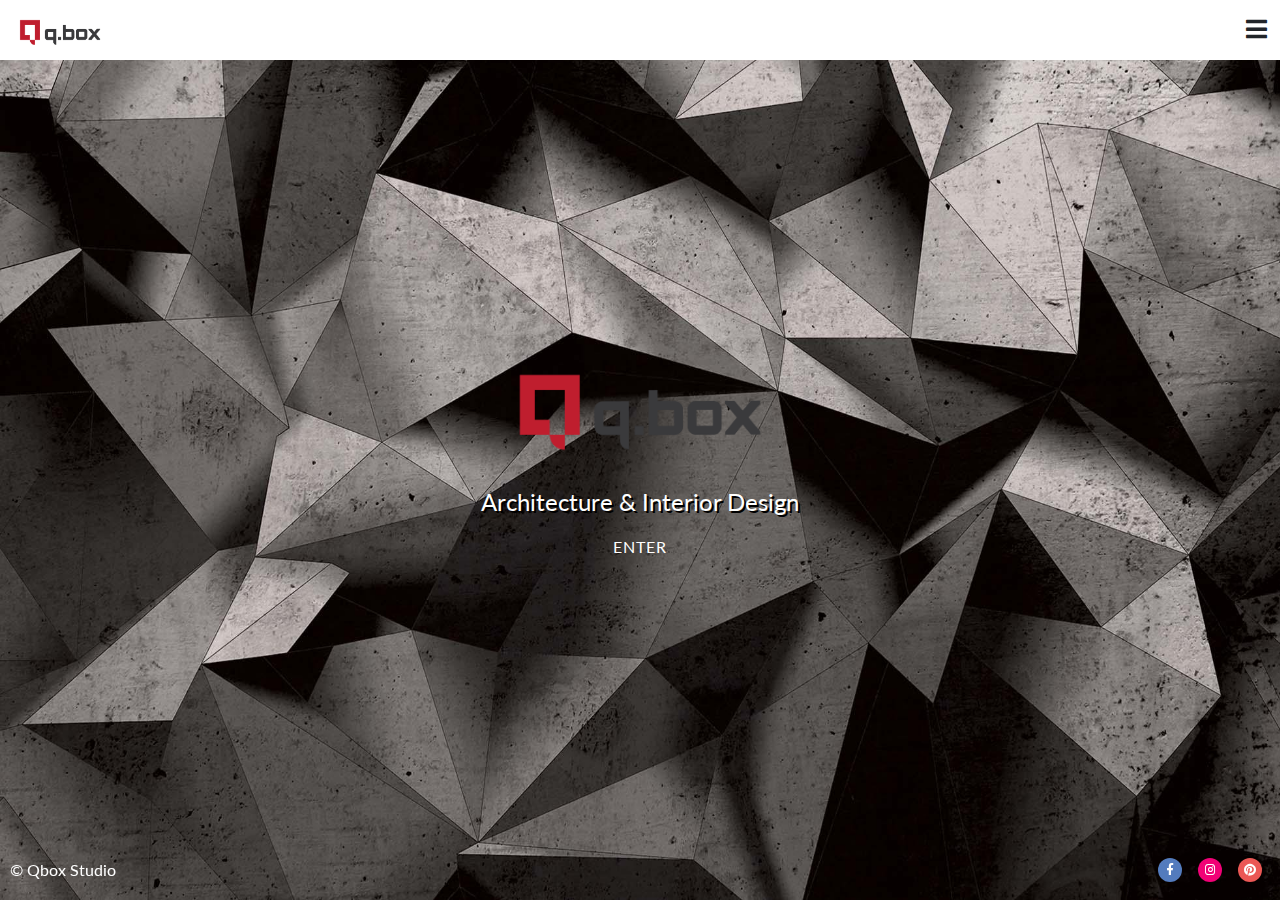
<file: index.html>
<!DOCTYPE html>
<html class="no-js" lang="en">
  <head>
    <meta charset="utf-8" />
    <title>Gallery</title>
    <meta
      name="viewport"
      content="width=device-width, initial-scale=1, maximum-scale=1.0"
    />
    <link
      href="https://fonts.googleapis.com/css?family=Lato:300,400,700"
      rel="stylesheet"
    />
    <link rel="stylesheet" href="./styles/bootstrap.min.css" />
    <!-- Scrollbar Custom CSS -->
    <link rel="stylesheet" href="./styles/jquery.mCustomScrollbar.min.css" />

    <link rel="stylesheet" href="./styles/reset.css" />
    <link rel="stylesheet" href="./styles/fontawesome.css" />
    <link rel="stylesheet" href="./styles/home.css" />
  </head>

  <body>
    <header class="header">
      <div class="header__left">
        <a href="/" class="logo">
          <img src="./images/logo.png" />
        </a>
      </div>
      <button type="button" id="sidebarCollapse" class="btn btn-default">
        <i class="fa fa-bars"></i>
      </button>
    </header>

    <!-- Sidebar -->
    <nav id="sidebar">
      <ul class="list-unstyled components">
        <li>
          <a href="#">Home</a>
        </li>
        <li class="active">
          <a href="#project" data-toggle="collapse" aria-expanded="false"
            >Project <i class="fas fa-angle-down"></i
          ></a>
          <ul class="collapse list-unstyled" id="project">
            <li>
              <a href="#">House</a>
            </li>
            <li>
              <a href="#">Cafe</a>
            </li>
          </ul>
        </li>
        <li>
          <a href="#pageSubmenu" data-toggle="collapse" aria-expanded="false"
            >Construction <i class="fas fa-angle-down"></i
          ></a>
          <ul class="collapse list-unstyled" id="pageSubmenu">
            <li>
              <a href="#">House</a>
            </li>
            <li>
              <a href="#">Cafe</a>
            </li>
          </ul>
        </li>
        <li>
          <a href="#">News</a>
        </li>
        <li>
          <a href="#">About</a>
        </li>
        <li>
          <a href="#">Contact</a>
        </li>
      </ul>
    </nav>

    <!-- Content -->
    <div class="wrapper">
      <div class="logo fadeInLeft animated">
        <img src="./images/logo.png" />
      </div>
      <p class="text-width-large fadeInRight animated">
        Architecture & Interior Design
      </p>
      <a class="button fadeInUp animated" href="product.html">enter</a>
    </div>

    <!-- Footer -->
    <div class="footer">
      <div class="footer__copyright">
        <span>© Qbox Studio </span>
      </div>
      <div class="social">
        <ul class="social__list">
          <li class="social__item social__item--fb">
            <a href="" class="social__link"
              ><i class="fab fa-facebook-f"></i
            ></a>
          </li>
          <li class="social__item social__item--in">
            <a href="" class="social__link"><i class="fab fa-instagram"></i></a>
          </li>
          <li class="social__item social__item--pi">
            <a href="" class="social__link"><i class="fab fa-pinterest"></i></a>
          </li>
        </ul>
      </div>
    </div>

    <script src="./js/jquery.min.js"></script>
    <script src="./js/bootstrap.min.js"></script>
    <!-- jQuery Custom Scroller CDN -->
    <script src="./js/jquery.mCustomScrollbar.concat.min.js"></script>

    <script src="./js/main.js"></script>
  </body>
</html>
</file>
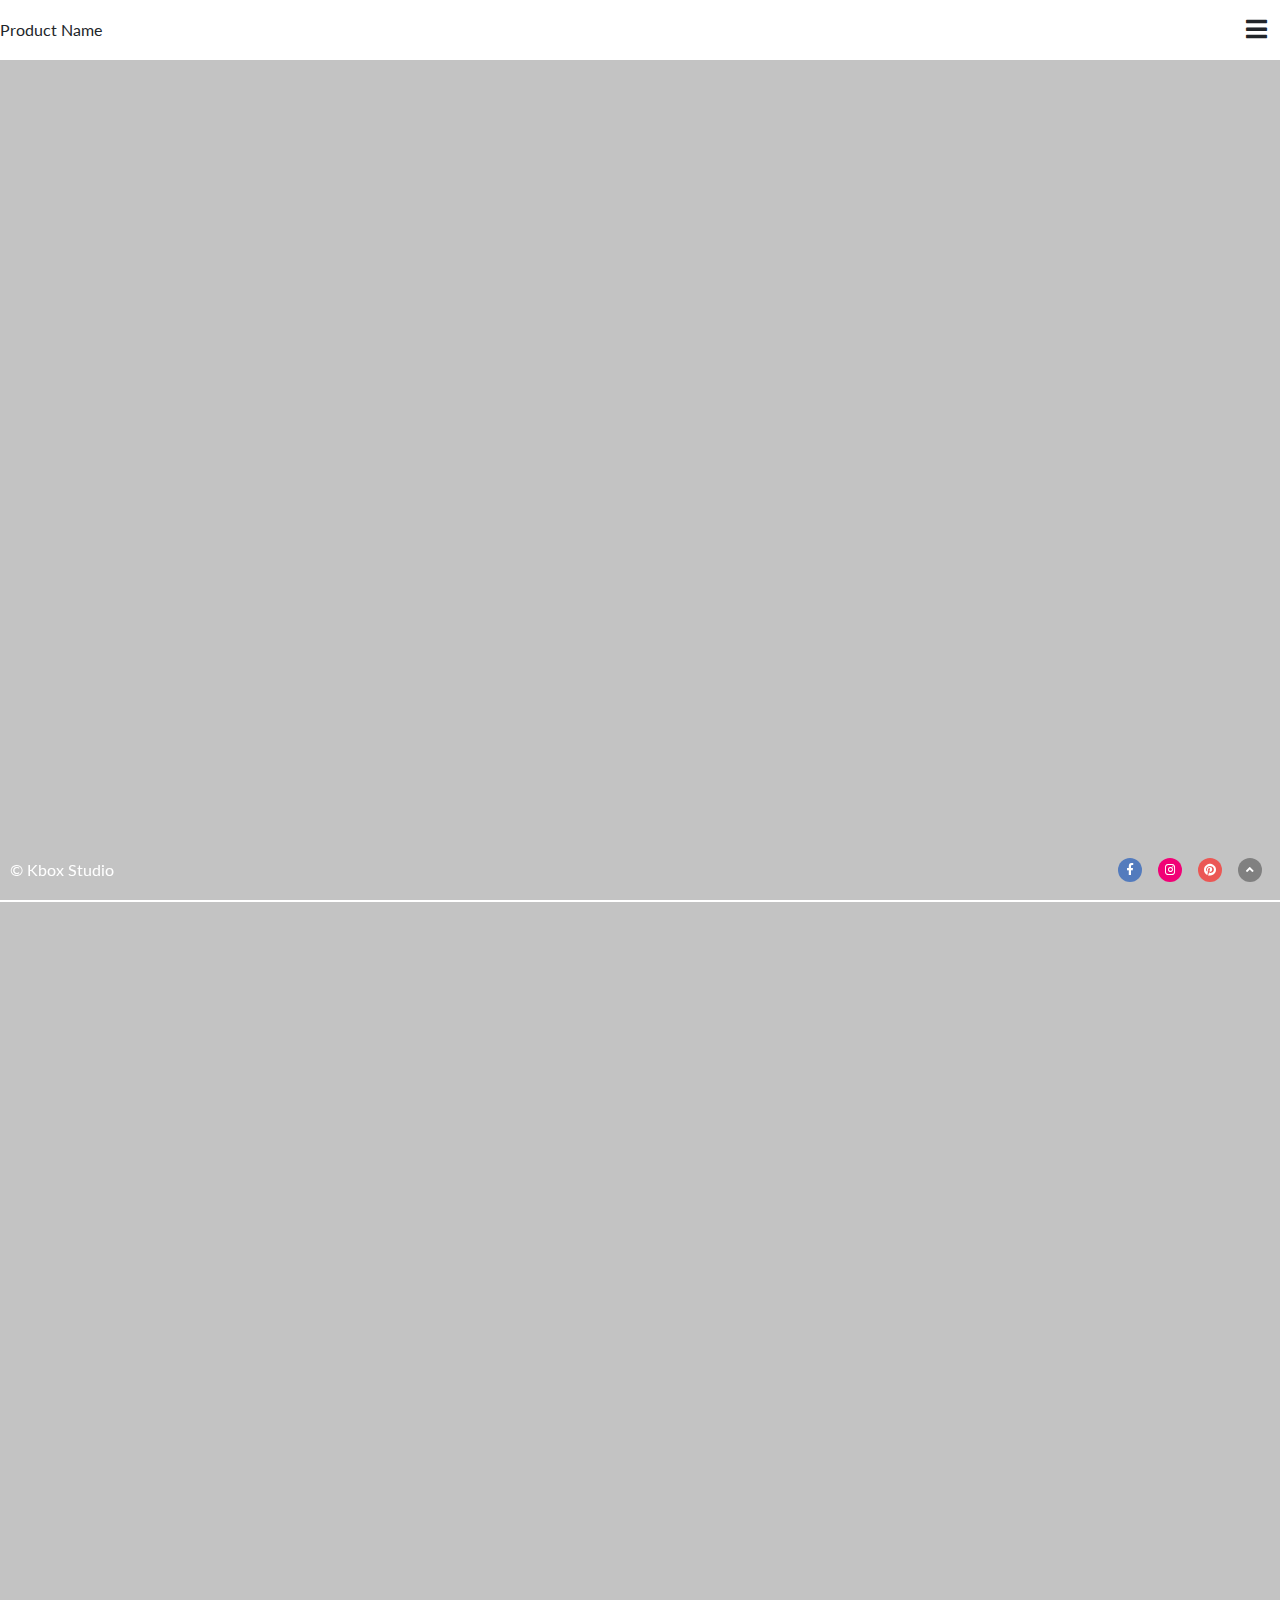
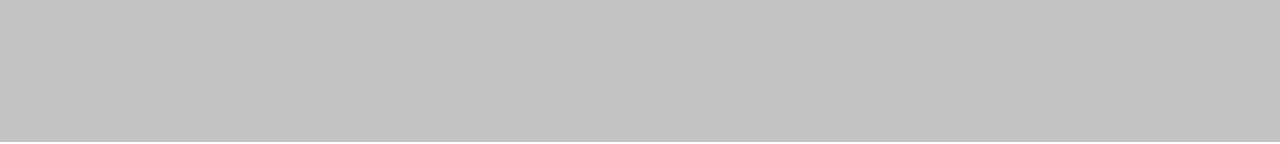
<file: detail.html>
<!DOCTYPE html>
<html class="no-js" lang="en">

<head>
    <meta charset="utf-8" />
    <title>Gallery</title>
    <meta name="viewport" content="width=device-width, initial-scale=1, maximum-scale=1.0" />
    <link href="https://fonts.googleapis.com/css?family=Lato:300,400,700" rel="stylesheet" />
    <link rel="stylesheet" href="./styles/bootstrap.min.css">
    <!-- Scrollbar Custom CSS -->
    <link rel="stylesheet" href="./styles/jquery.mCustomScrollbar.min.css">

    <link rel="stylesheet" href="./styles/reset.css" />
    <link rel="stylesheet" href="./styles/fontawesome.css" />
    <link rel="stylesheet" href="./styles/detail_style.css" />
</head>

<body>
    <header class="header">
        <h2>Product Name</h2>
        <button type="button" id="sidebarCollapse" class="btn btn-default">
            <i class="fa fa-bars"></i>
        </button>
    </header>

    <!-- Sidebar -->
    <nav id="sidebar">
        <ul class="list-unstyled components">
            <li>
                <a href="#">Home</a>
            </li>
            <li class="active">
                <a href="#project" data-toggle="collapse" aria-expanded="false">Project <i
                        class="fas fa-angle-down"></i></a>
                <ul class="collapse list-unstyled" id="project">
                    <li>
                        <a href="#">House</a>
                    </li>
                    <li>
                        <a href="#">Cafe</a>
                    </li>
                </ul>
            </li>
            <li>
                <a href="#pageSubmenu" data-toggle="collapse" aria-expanded="false">Construction <i
                        class="fas fa-angle-down"></i></a>
                <ul class="collapse list-unstyled" id="pageSubmenu">
                    <li>
                        <a href="#">House</a>
                    </li>
                    <li>
                        <a href="#">Cafe</a>
                    </li>
                </ul>
            </li>
            <li>
                <a href="#">News</a>
            </li>
            <li>
                <a href="#">About</a>
            </li>
            <li>
                <a href="#">Contact</a>
            </li>
        </ul>
    </nav>

    <!-- Content -->
    <div class="gallery" id="gallery">
        <div class="gallery__item">
            <img class="item lazy" data-original="http://www.kconcept.vn/images/folio/152347394531792.jpg" alt="image">
        </div>
        <div class="gallery__item">
            <img class="item lazy" data-original="http://www.kconcept.vn/images/folio/152331106670309.jpg" alt="image">
        </div>
    </div>

    <!-- Footer -->
    <div class="footer">
        <div class="footer__copyright">
            <span>© Kbox Studio </span>
        </div>
        <div class="social">
            <ul class="social__list">
                <li class="social__item social__item--fb"><a href="" class="social__link"><i
                            class="fab fa-facebook-f"></i></a></li>
                <li class="social__item social__item--in"><a href="" class="social__link"><i
                            class="fab fa-instagram"></i></a></li>
                <li class="social__item social__item--pi"><a href="" class="social__link"><i
                            class="fab fa-pinterest"></i></a></li>
                <li class="social__item social__item--up"><a href="#" class="social__link" id="scrollToTop"><i
                            class="fa fa-angle-up"></i></a></li>
            </ul>
        </div>
    </div>

    <script src="./js/jquery.min.js"></script>
    <script src="./js/bootstrap.min.js"></script>
    <!-- jQuery Custom Scroller CDN -->
    <script src="./js/jquery.mCustomScrollbar.concat.min.js"></script>
    <script src="./js/jquery.lazyload.min.js"></script>

    <script src="./js/main.js"></script>

    <script>
        $("img.lazy").lazyload({
            effect: 'fadeIn',
            effectspeed: 1000,
            threshold: 200
        });
    </script>
</body>

</html>
</file>
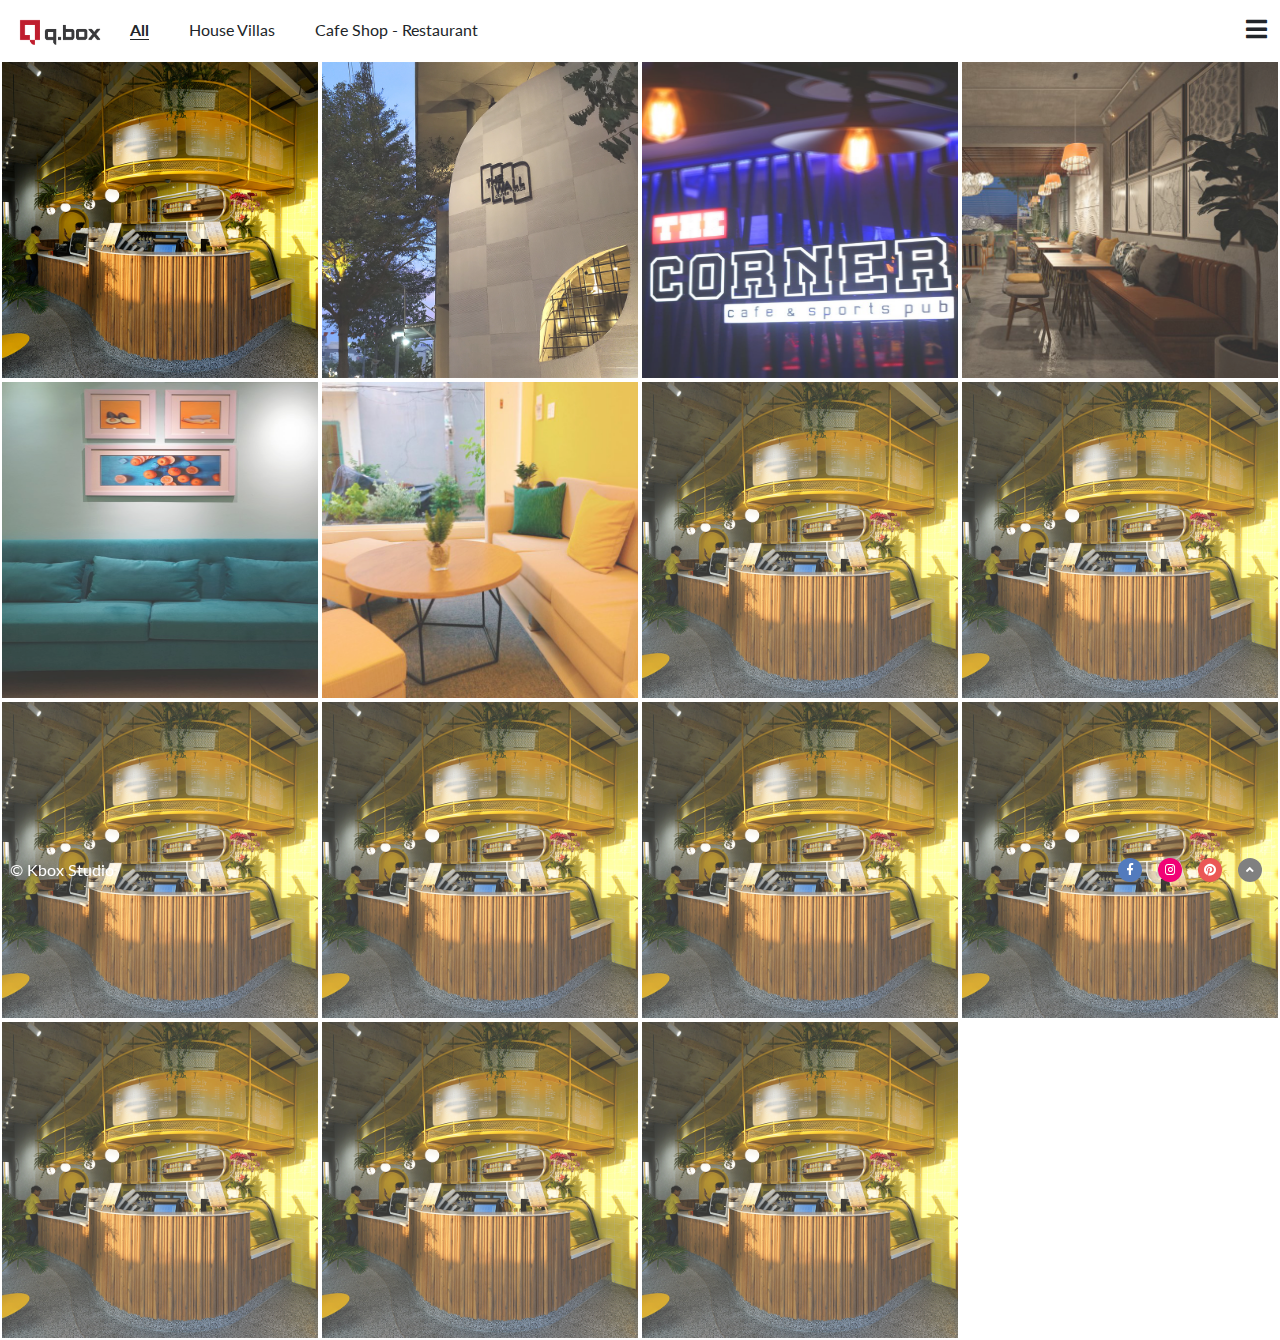
<file: product.html>
<!DOCTYPE html>
<html class="no-js" lang="en">
  <head>
    <meta charset="utf-8" />
    <title>Gallery</title>
    <meta
      name="viewport"
      content="width=device-width, initial-scale=1, maximum-scale=1.0"
    />
    <link
      href="https://fonts.googleapis.com/css?family=Lato:300,400,700"
      rel="stylesheet"
    />
    <link rel="stylesheet" href="./styles/bootstrap.min.css" />
    <!-- Scrollbar Custom CSS -->
    <link rel="stylesheet" href="./styles/jquery.mCustomScrollbar.min.css" />

    <link rel="stylesheet" href="./styles/reset.css" />
    <link rel="stylesheet" href="./styles/fontawesome.css" />
    <link rel="stylesheet" href="./styles/style.css" />
  </head>

  <body>
    <header class="header">
      <div class="header__left">
        <a href="/" class="logo">
          <img src="./images/logo.png" />
        </a>
        <nav class="header__menu">
          <ul class="header__menu-list">
            <li class="header__menu-item"><a href="" class="active">All</a></li>
            <li class="header__menu-item"><a href="">House Villas </a></li>
            <li class="header__menu-item">
              <a href="">Cafe Shop - Restaurant </a>
            </li>
          </ul>
        </nav>
      </div>
      <button type="button" id="sidebarCollapse" class="btn btn-default">
        <i class="fa fa-bars"></i>
      </button>
    </header>

    <!-- Sidebar -->
    <nav id="sidebar">
      <ul class="list-unstyled components">
        <li>
          <a href="#">Home</a>
        </li>
        <li class="active">
          <a href="#project" data-toggle="collapse" aria-expanded="false"
            >Project <i class="fas fa-angle-down"></i
          ></a>
          <ul class="collapse list-unstyled" id="project">
            <li>
              <a href="#">House</a>
            </li>
            <li>
              <a href="#">Cafe</a>
            </li>
          </ul>
        </li>
        <li>
          <a href="#pageSubmenu" data-toggle="collapse" aria-expanded="false"
            >Construction <i class="fas fa-angle-down"></i
          ></a>
          <ul class="collapse list-unstyled" id="pageSubmenu">
            <li>
              <a href="#">House</a>
            </li>
            <li>
              <a href="#">Cafe</a>
            </li>
          </ul>
        </li>
        <li>
          <a href="#">News</a>
        </li>
        <li>
          <a href="#">About</a>
        </li>
        <li>
          <a href="#">Contact</a>
        </li>
      </ul>
    </nav>

    <!-- Content -->
    <div class="gallery" id="gallery">
      <div class="gallery__item">
        <a href="./detail.html" class="gallery__item-link">
          <div class="carousel slide">
            <div class="carousel-inner">
              <div class="carousel-item active">
                <img
                  class="item lazy d-block w-100"
                  data-original="./images/158136193982033.jpg"
                  alt="First slide"
                />
              </div>
              <div class="carousel-item">
                <img
                  class="item lazy d-block w-100"
                  data-original="./images/158135566331662.jpg"
                  alt="Second slide"
                />
              </div>
              <div class="carousel-item">
                <img
                  class="item lazy d-block w-100"
                  data-original="./images/148428550658817.jpg"
                  alt="Third slide"
                />
              </div>
            </div>
          </div>
        </a>
        <span class="gallery__item-name">CLOUND COFFE</span>
      </div>
      <div class="gallery__item">
        <a href="./detail.html" class="gallery__item-link">
          <img
            class="item lazy"
            data-original="./images/158135566331662.jpg"
            alt="image"
          />
        </a>
        <span class="gallery__item-name">CLOUND COFFE</span>
      </div>
      <div class="gallery__item">
        <a href="./detail.html" class="gallery__item-link">
          <img
            class="item lazy"
            data-original="./images/148428550658817.jpg"
            alt="image"
          />
        </a>
        <span class="gallery__item-name">CLOUND COFFE</span>
      </div>
      <div class="gallery__item">
        <a href="./detail.html" class="gallery__item-link">
          <img
            class="item lazy"
            data-original="./images/148472823370273.jpg"
            alt="image"
          />
        </a>
        <span class="gallery__item-name">CLOUND COFFE</span>
      </div>
      <div class="gallery__item">
        <a href="./detail.html" class="gallery__item-link">
          <img
            class="item lazy"
            data-original="./images/148424887313939.jpg"
            alt="image"
          />
        </a>
        <span class="gallery__item-name">CLOUND COFFE</span>
      </div>
      <div class="gallery__item">
        <a href="./detail.html" class="gallery__item-link">
          <img
            class="item lazy"
            data-original="./images/148464048294411.jpg"
            alt="image"
          />
        </a>
        <span class="gallery__item-name">CLOUND COFFE</span>
      </div>
      <div class="gallery__item">
        <a href="./detail.html" class="gallery__item-link">
          <img
            class="item lazy"
            data-original="./images/158136193982033.jpg"
            alt="image"
          />
        </a>
        <span class="gallery__item-name">CLOUND COFFE</span>
      </div>
      <div class="gallery__item">
        <a href="./detail.html" class="gallery__item-link">
          <img
            class="item lazy"
            data-original="./images/158136193982033.jpg"
            alt="image"
          />
        </a>
        <span class="gallery__item-name">CLOUND COFFE</span>
      </div>
      <div class="gallery__item">
        <a href="./detail.html" class="gallery__item-link">
          <img
            class="item lazy"
            data-original="./images/158136193982033.jpg"
            alt="image"
          />
        </a>
        <span class="gallery__item-name">CLOUND COFFE</span>
      </div>
      <div class="gallery__item">
        <a href="./detail.html" class="gallery__item-link">
          <img
            class="item lazy"
            data-original="./images/158136193982033.jpg"
            alt="image"
          />
        </a>
        <span class="gallery__item-name">CLOUND COFFE</span>
      </div>
      <div class="gallery__item">
        <a href="./detail.html" class="gallery__item-link">
          <img
            class="item lazy"
            data-original="./images/158136193982033.jpg"
            alt="image"
          />
        </a>
        <span class="gallery__item-name">CLOUND COFFE</span>
      </div>
      <div class="gallery__item">
        <a href="./detail.html" class="gallery__item-link">
          <img
            class="item lazy"
            data-original="./images/158136193982033.jpg"
            alt="image"
          />
        </a>
        <span class="gallery__item-name">CLOUND COFFE</span>
      </div>
      <div class="gallery__item">
        <a href="./detail.html" class="gallery__item-link">
          <img
            class="item lazy"
            data-original="./images/158136193982033.jpg"
            alt="image"
          />
        </a>
        <span class="gallery__item-name">CLOUND COFFE</span>
      </div>
      <div class="gallery__item">
        <a href="./detail.html" class="gallery__item-link">
          <img
            class="item lazy"
            data-original="./images/158136193982033.jpg"
            alt="image"
          />
        </a>
        <span class="gallery__item-name">CLOUND COFFE</span>
      </div>
      <div class="gallery__item">
        <a href="./detail.html" class="gallery__item-link">
          <img
            class="item lazy"
            data-original="./images/158136193982033.jpg"
            alt="image"
          />
        </a>
        <span class="gallery__item-name">CLOUND COFFE</span>
      </div>
    </div>

    <div class="overlay"></div>

    <!-- Footer -->
    <div class="footer">
      <div class="footer__copyright">
        <span>© Kbox Studio </span>
      </div>
      <div class="social">
        <ul class="social__list">
          <li class="social__item social__item--fb">
            <a href="" class="social__link"
              ><i class="fab fa-facebook-f"></i
            ></a>
          </li>
          <li class="social__item social__item--in">
            <a href="" class="social__link"><i class="fab fa-instagram"></i></a>
          </li>
          <li class="social__item social__item--pi">
            <a href="" class="social__link"><i class="fab fa-pinterest"></i></a>
          </li>
          <li class="social__item social__item--up">
            <a href="#" class="social__link" id="scrollToTop"
              ><i class="fa fa-angle-up"></i
            ></a>
          </li>
        </ul>
      </div>
    </div>

    <script src="./js/jquery.min.js"></script>
    <script src="./js/bootstrap.min.js"></script>
    <!-- jQuery Custom Scroller CDN -->
    <script src="./js/jquery.mCustomScrollbar.concat.min.js"></script>
    <!-- jQuery Plugin -->
    <script src="./js/masonry.pkgd.min.js"></script>
    <script src="./js/jquery.lazyload.min.js"></script>
    <script src="./js/imagesloaded.pkgd.min.js"></script>
    <!-- Main js -->
    <script src="./js/main.js"></script>

    <script>
      $("img.lazy").lazyload({
        effect: "fadeIn",
        effectspeed: 1000,
        threshold: 3000,
      });

      $("img.lazy").load(function () {
        //masonry_update();
      });

      $(".carousel")
        .carousel({
          interval: 2000,
          pause: false,
        })
        .on("mouseenter", function () {
          $(this).carousel("cycle");
        })
        .on("mouseleave", function () {
          $(this).carousel("pause");
        });

      $(".carousel").bind("slide.bs.carousel", function (e) {
        var image = $(e.relatedTarget).find("img[data-original]");
        image.attr("src", image.data("original"));
        image.removeAttr("data-original");
      });
      $(".carousel").bind("slid.bs.carousel", function (e) {
        //masonry_update();
      });

      function masonry_update() {
        var $works_list = $(".gallery");
        $works_list.imagesLoaded(function () {
          $works_list.masonry({
            itemSelector: ".gallery__item",
            columnWidth: ".gallery__item",
            percentPosition: true,
          });
        });
      }
    </script>
  </body>
</html>
</file>
<file: styles/home.css>
@charset "UTF-8";
/* Variable */
/* Set các giá trị với màn hình tương ứng */
/* Mixin */
a,
a:hover,
a:focus {
  color: inherit;
  text-decoration: none;
  -webkit-transition: all 0.3s;
  transition: all 0.3s;
}

.navbar {
  padding: 15px 10px;
  background: #000;
  border: none;
  border-radius: 0;
  margin-bottom: 40px;
  -webkit-box-shadow: 1px 1px 3px rgba(0, 0, 0, 0.1);
          box-shadow: 1px 1px 3px rgba(0, 0, 0, 0.1);
}

.navbar-btn {
  -webkit-box-shadow: none;
          box-shadow: none;
  outline: none !important;
  border: none;
}

/* ---------------------------------------------------
    SIDEBAR STYLE
----------------------------------------------------- */
#sidebar {
  width: 250px;
  position: fixed;
  top: 60px;
  right: -250px;
  height: 100vh;
  z-index: 999;
  background: #fff;
  color: #000;
  -webkit-transition: all 0.3s;
  transition: all 0.3s;
  overflow-y: scroll;
  -webkit-box-shadow: 3px 3px 3px rgba(0, 0, 0, 0.2);
          box-shadow: 3px 3px 3px rgba(0, 0, 0, 0.2);
}

#sidebar [aria-expanded="true"] i {
  -webkit-transform: rotate(180deg);
          transform: rotate(180deg);
}

#sidebar a[data-toggle="collapse"] {
  position: relative;
}

#sidebar a:not([data-toggle="collapse"]) {
  -webkit-transition: all 0.2s linear;
  transition: all 0.2s linear;
}

#sidebar a:not([data-toggle="collapse"]):hover {
  font-weight: bold;
}

#sidebar .dropdown-toggle::after {
  display: block;
  position: absolute;
  top: 50%;
  right: 20px;
  -webkit-transform: translateY(-50%);
          transform: translateY(-50%);
}

#sidebar.active {
  right: 0;
}

.overlay {
  display: none;
  position: fixed;
  width: 100vw;
  height: 100vh;
  background: rgba(51, 51, 51, 0.71);
  z-index: 998;
  opacity: 0;
  -webkit-transition: all 0.5s ease-in-out;
  transition: all 0.5s ease-in-out;
}

.overlay.active {
  display: block;
  top: 60px;
  opacity: 1;
}

#sidebar .sidebar-header {
  padding: 20px;
  background: #fff;
}

#sidebar ul.components {
  padding: 50px 20px 0 20px;
}

#sidebar ul p {
  color: #000;
  padding: 10px;
}

#sidebar ul li a {
  padding: 20px 0;
  font-size: 1.1em;
  display: block;
}

#sidebar ul li a i {
  float: right;
}

#sidebar ul ul li a {
  font-size: 1em;
  padding-left: 30px;
  background: #fff;
}

/* ---------------------------------------------------
    HEADER STYLE
----------------------------------------------------- */
.header {
  display: -webkit-box;
  display: -ms-flexbox;
  display: flex;
  -webkit-box-pack: justify;
      -ms-flex-pack: justify;
          justify-content: space-between;
  -webkit-box-align: center;
      -ms-flex-align: center;
          align-items: center;
  position: fixed;
  z-index: 2;
  top: 0;
  background: #fff;
  width: 100%;
  height: 60px;
}

.header__left {
  display: -webkit-box;
  display: -ms-flexbox;
  display: flex;
  margin-left: 10px;
  -webkit-box-align: center;
      -ms-flex-align: center;
          align-items: center;
}

.header__left .logo {
  width: 100px;
}

.header__menu-list {
  display: -webkit-box;
  display: -ms-flexbox;
  display: flex;
}

@media (max-width: 479px) {
  .header__menu-list {
    display: none;
  }
}

.header__menu-item {
  margin: 0 20px;
  -webkit-transition: all 0.2s ease-in;
  transition: all 0.2s ease-in;
}

.header__menu-item:hover {
  text-shadow: 0 0 0.65px #333, 0 0 0.65px #333;
  -webkit-transform: scale(1.1);
          transform: scale(1.1);
}

.header__menu-item a.active {
  font-weight: bold;
  border-bottom: solid 1px;
}

.header button i {
  font-size: 24px;
}

.footer {
  display: -webkit-box;
  display: -ms-flexbox;
  display: flex;
  -webkit-box-align: center;
      -ms-flex-align: center;
          align-items: center;
  -webkit-box-pack: justify;
      -ms-flex-pack: justify;
          justify-content: space-between;
  position: fixed;
  bottom: 0;
  z-index: 2;
  width: 100%;
  height: 60px;
  padding: 0 10px;
}

@media (max-width: 479px) {
  .footer {
    -webkit-box-pack: center;
        -ms-flex-pack: center;
            justify-content: center;
  }
}

@media (min-width: 480px) and (max-width: 1023px) {
  .footer {
    -webkit-box-pack: end;
        -ms-flex-pack: end;
            justify-content: flex-end;
  }
}

.footer__copyright {
  color: #fff;
}

@media (max-width: 479px) {
  .footer__copyright {
    display: none;
  }
}

@media (min-width: 480px) and (max-width: 1023px) {
  .footer__copyright {
    display: none;
  }
}

.footer .social__list {
  display: -webkit-box;
  display: -ms-flexbox;
  display: flex;
  -webkit-box-pack: center;
      -ms-flex-pack: center;
          justify-content: center;
}

.footer .social__item {
  margin: 0 0.5rem;
  width: 1.5rem;
  height: 1.5rem;
  border-radius: 50%;
  display: -webkit-box;
  display: -ms-flexbox;
  display: flex;
  -webkit-box-pack: center;
      -ms-flex-pack: center;
          justify-content: center;
  -webkit-box-align: center;
      -ms-flex-align: center;
          align-items: center;
}

.footer .social__item--fb {
  background: #537bbd;
}

.footer .social__item--in {
  background: #f10176;
}

.footer .social__item--pi {
  background: #eb5755;
}

.footer .social__item--up {
  background: grey;
}

@media (max-width: 479px) {
  .footer .social__item--up {
    display: none;
  }
}

@media (min-width: 480px) and (max-width: 1023px) {
  .footer .social__item--up {
    display: none;
  }
}

.footer .social__link {
  color: white;
  font-size: 0.75rem;
}

/* Setup basics CSS */
*,
*:after,
*:before {
  margin: 0;
  padding: 0;
  -webkit-box-sizing: border-box;
  box-sizing: border-box;
}

html {
  scroll-behavior: smooth;
}

body {
  font-family: "Lato", sans-serif;
  line-height: 1;
  font-weight: 400;
}

a {
  text-decoration: none;
}

img {
  display: block;
  max-width: 100%;
}

button {
  cursor: pointer;
}

input,
textarea,
button {
  outline: none;
  -webkit-box-shadow: none;
          box-shadow: none;
  font-family: "Lato", sans-serif;
}

/* Your style start from here */
.animated {
  -webkit-animation-duration: 5s;
          animation-duration: 5s;
  -webkit-animation-fill-mode: both;
          animation-fill-mode: both;
}

@-webkit-keyframes fadeInLeft {
  0% {
    opacity: 0;
    -webkit-transform: translateX(-50px);
            transform: translateX(-50px);
  }
  100% {
    opacity: 1;
    -webkit-transform: translateX(0);
            transform: translateX(0);
  }
}

@keyframes fadeInLeft {
  0% {
    opacity: 0;
    -webkit-transform: translateX(-50px);
            transform: translateX(-50px);
  }
  100% {
    opacity: 1;
    -webkit-transform: translateX(0);
            transform: translateX(0);
  }
}

@-webkit-keyframes fadeInRight {
  0% {
    opacity: 0;
    -webkit-transform: translateX(50px);
            transform: translateX(50px);
  }
  100% {
    opacity: 1;
    -webkit-transform: translateX(0);
            transform: translateX(0);
  }
}

@keyframes fadeInRight {
  0% {
    opacity: 0;
    -webkit-transform: translateX(50px);
            transform: translateX(50px);
  }
  100% {
    opacity: 1;
    -webkit-transform: translateX(0);
            transform: translateX(0);
  }
}

@-webkit-keyframes fadeInUp {
  0% {
    opacity: 0;
    -webkit-transform: translateY(50px);
            transform: translateY(50px);
  }
  100% {
    opacity: 1;
    -webkit-transform: translateY(0);
            transform: translateY(0);
  }
}

@keyframes fadeInUp {
  0% {
    opacity: 0;
    -webkit-transform: translateY(50px);
            transform: translateY(50px);
  }
  100% {
    opacity: 1;
    -webkit-transform: translateY(0);
            transform: translateY(0);
  }
}

.fadeInLeft {
  -webkit-animation-name: fadeInLeft;
          animation-name: fadeInLeft;
}

.fadeInRight {
  -webkit-animation-name: fadeInRight;
          animation-name: fadeInRight;
}

.fadeInUp {
  -webkit-animation-name: fadeInUp;
          animation-name: fadeInUp;
}

.wrapper {
  background-image: url(../images/home.jpg);
  background-size: cover;
  width: 100%;
  height: 100vh;
  display: -webkit-box;
  display: -ms-flexbox;
  display: flex;
  -webkit-box-align: center;
      -ms-flex-align: center;
          align-items: center;
  -webkit-box-pack: center;
      -ms-flex-pack: center;
          justify-content: center;
  -webkit-box-orient: vertical;
  -webkit-box-direction: normal;
      -ms-flex-direction: column;
          flex-direction: column;
  overflow: hidden;
  color: #fff;
}

.wrapper .logo {
  width: 300px;
}

.wrapper p {
  margin-top: 25px;
  font-size: 24px;
  text-align: center;
  text-shadow: 2px 2px #000;
}

.wrapper .button {
  margin-top: 25px;
  color: #ffffff;
  display: inline-block;
  letter-spacing: 0.075em;
  text-transform: uppercase;
  cursor: pointer;
  vertical-align: middle;
  -webkit-user-select: none;
     -moz-user-select: none;
      -ms-user-select: none;
          user-select: none;
}

.wrapper .button:hover {
  font-weight: bold;
  border: solid 1px;
  padding: 10px 20px;
  background: grey;
}
/*# sourceMappingURL=home.css.map */
</file>
<file: styles/detail_style.css>
@charset "UTF-8";
/* Variable */
/* Set các giá trị với màn hình tương ứng */
/* Mixin */
a,
a:hover,
a:focus {
  color: inherit;
  text-decoration: none;
  -webkit-transition: all 0.3s;
  transition: all 0.3s;
}

.navbar {
  padding: 15px 10px;
  background: #000;
  border: none;
  border-radius: 0;
  margin-bottom: 40px;
  -webkit-box-shadow: 1px 1px 3px rgba(0, 0, 0, 0.1);
          box-shadow: 1px 1px 3px rgba(0, 0, 0, 0.1);
}

.navbar-btn {
  -webkit-box-shadow: none;
          box-shadow: none;
  outline: none !important;
  border: none;
}

/* ---------------------------------------------------
    SIDEBAR STYLE
----------------------------------------------------- */
#sidebar {
  width: 250px;
  position: fixed;
  top: 60px;
  right: -250px;
  height: 100vh;
  z-index: 999;
  background: #fff;
  color: #000;
  -webkit-transition: all 0.3s;
  transition: all 0.3s;
  overflow-y: scroll;
  -webkit-box-shadow: 3px 3px 3px rgba(0, 0, 0, 0.2);
          box-shadow: 3px 3px 3px rgba(0, 0, 0, 0.2);
}

#sidebar [aria-expanded="true"] i {
  -webkit-transform: rotate(180deg);
          transform: rotate(180deg);
}

#sidebar a[data-toggle="collapse"] {
  position: relative;
}

#sidebar a:not([data-toggle="collapse"]) {
  -webkit-transition: all 0.2s linear;
  transition: all 0.2s linear;
}

#sidebar a:not([data-toggle="collapse"]):hover {
  font-weight: bold;
}

#sidebar .dropdown-toggle::after {
  display: block;
  position: absolute;
  top: 50%;
  right: 20px;
  -webkit-transform: translateY(-50%);
          transform: translateY(-50%);
}

#sidebar.active {
  right: 0;
}

.overlay {
  display: none;
  position: fixed;
  width: 100vw;
  height: 100vh;
  background: rgba(51, 51, 51, 0.71);
  z-index: 998;
  opacity: 0;
  -webkit-transition: all 0.5s ease-in-out;
  transition: all 0.5s ease-in-out;
}

.overlay.active {
  display: block;
  top: 60px;
  opacity: 1;
}

#sidebar .sidebar-header {
  padding: 20px;
  background: #fff;
}

#sidebar ul.components {
  padding: 50px 20px 0 20px;
}

#sidebar ul p {
  color: #000;
  padding: 10px;
}

#sidebar ul li a {
  padding: 20px 0;
  font-size: 1.1em;
  display: block;
}

#sidebar ul li a i {
  float: right;
}

#sidebar ul ul li a {
  font-size: 1em;
  padding-left: 30px;
  background: #fff;
}

/* ---------------------------------------------------
    HEADER STYLE
----------------------------------------------------- */
.header {
  display: -webkit-box;
  display: -ms-flexbox;
  display: flex;
  -webkit-box-pack: justify;
      -ms-flex-pack: justify;
          justify-content: space-between;
  -webkit-box-align: center;
      -ms-flex-align: center;
          align-items: center;
  position: fixed;
  z-index: 2;
  top: 0;
  background: #fff;
  width: 100%;
  height: 60px;
}

.header__left {
  display: -webkit-box;
  display: -ms-flexbox;
  display: flex;
  margin-left: 10px;
  -webkit-box-align: center;
      -ms-flex-align: center;
          align-items: center;
}

.header__left .logo {
  width: 100px;
}

.header__menu-list {
  display: -webkit-box;
  display: -ms-flexbox;
  display: flex;
}

@media (max-width: 479px) {
  .header__menu-list {
    display: none;
  }
}

.header__menu-item {
  margin: 0 20px;
  -webkit-transition: all 0.2s ease-in;
  transition: all 0.2s ease-in;
}

.header__menu-item:hover {
  text-shadow: 0 0 0.65px #333, 0 0 0.65px #333;
  -webkit-transform: scale(1.1);
          transform: scale(1.1);
}

.header__menu-item a.active {
  font-weight: bold;
  border-bottom: solid 1px;
}

.header button i {
  font-size: 24px;
}

.footer {
  display: -webkit-box;
  display: -ms-flexbox;
  display: flex;
  -webkit-box-align: center;
      -ms-flex-align: center;
          align-items: center;
  -webkit-box-pack: justify;
      -ms-flex-pack: justify;
          justify-content: space-between;
  position: fixed;
  bottom: 0;
  z-index: 2;
  width: 100%;
  height: 60px;
  padding: 0 10px;
}

@media (max-width: 479px) {
  .footer {
    -webkit-box-pack: center;
        -ms-flex-pack: center;
            justify-content: center;
  }
}

@media (min-width: 480px) and (max-width: 1023px) {
  .footer {
    -webkit-box-pack: end;
        -ms-flex-pack: end;
            justify-content: flex-end;
  }
}

.footer__copyright {
  color: #fff;
}

@media (max-width: 479px) {
  .footer__copyright {
    display: none;
  }
}

@media (min-width: 480px) and (max-width: 1023px) {
  .footer__copyright {
    display: none;
  }
}

.footer .social__list {
  display: -webkit-box;
  display: -ms-flexbox;
  display: flex;
  -webkit-box-pack: center;
      -ms-flex-pack: center;
          justify-content: center;
}

.footer .social__item {
  margin: 0 0.5rem;
  width: 1.5rem;
  height: 1.5rem;
  border-radius: 50%;
  display: -webkit-box;
  display: -ms-flexbox;
  display: flex;
  -webkit-box-pack: center;
      -ms-flex-pack: center;
          justify-content: center;
  -webkit-box-align: center;
      -ms-flex-align: center;
          align-items: center;
}

.footer .social__item--fb {
  background: #537bbd;
}

.footer .social__item--in {
  background: #f10176;
}

.footer .social__item--pi {
  background: #eb5755;
}

.footer .social__item--up {
  background: grey;
}

@media (max-width: 479px) {
  .footer .social__item--up {
    display: none;
  }
}

@media (min-width: 480px) and (max-width: 1023px) {
  .footer .social__item--up {
    display: none;
  }
}

.footer .social__link {
  color: white;
  font-size: 0.75rem;
}

/* Setup basics CSS */
*,
*:after,
*:before {
  margin: 0;
  padding: 0;
  -webkit-box-sizing: border-box;
  box-sizing: border-box;
}

html {
  scroll-behavior: smooth;
}

body {
  font-family: "Lato", sans-serif;
  line-height: 1;
  font-weight: 400;
}

a {
  text-decoration: none;
}

img {
  display: block;
  max-width: 100%;
}

button {
  cursor: pointer;
}

input,
textarea,
button {
  outline: none;
  -webkit-box-shadow: none;
          box-shadow: none;
  font-family: "Lato", sans-serif;
}

/* Your style start from here */
.gallery {
  margin-top: 60px;
}

.gallery__item {
  width: 100%;
  height: calc(100vh - 60px);
  margin-bottom: 2px;
}

@media (min-width: 480px) and (max-width: 1023px) {
  .gallery__item {
    height: auto;
  }
}

@media (max-width: 479px) {
  .gallery__item {
    height: auto;
  }
}

.gallery__item img {
  width: 100%;
  height: 100%;
}
/*# sourceMappingURL=detail_style.css.map */
</file>
<file: styles/style.css>
@charset "UTF-8";
/* Variable */
/* Set các giá trị với màn hình tương ứng */
/* Mixin */
a,
a:hover,
a:focus {
  color: inherit;
  text-decoration: none;
  -webkit-transition: all 0.3s;
  transition: all 0.3s;
}

.navbar {
  padding: 15px 10px;
  background: #000;
  border: none;
  border-radius: 0;
  margin-bottom: 40px;
  -webkit-box-shadow: 1px 1px 3px rgba(0, 0, 0, 0.1);
          box-shadow: 1px 1px 3px rgba(0, 0, 0, 0.1);
}

.navbar-btn {
  -webkit-box-shadow: none;
          box-shadow: none;
  outline: none !important;
  border: none;
}

/* ---------------------------------------------------
    SIDEBAR STYLE
----------------------------------------------------- */
#sidebar {
  width: 250px;
  position: fixed;
  top: 60px;
  right: -250px;
  height: 100vh;
  z-index: 999;
  background: #fff;
  color: #000;
  -webkit-transition: all 0.3s;
  transition: all 0.3s;
  overflow-y: scroll;
  -webkit-box-shadow: 3px 3px 3px rgba(0, 0, 0, 0.2);
          box-shadow: 3px 3px 3px rgba(0, 0, 0, 0.2);
}

#sidebar [aria-expanded="true"] i {
  -webkit-transform: rotate(180deg);
          transform: rotate(180deg);
}

#sidebar a[data-toggle="collapse"] {
  position: relative;
}

#sidebar a:not([data-toggle="collapse"]) {
  -webkit-transition: all 0.2s linear;
  transition: all 0.2s linear;
}

#sidebar a:not([data-toggle="collapse"]):hover {
  font-weight: bold;
}

#sidebar .dropdown-toggle::after {
  display: block;
  position: absolute;
  top: 50%;
  right: 20px;
  -webkit-transform: translateY(-50%);
          transform: translateY(-50%);
}

#sidebar.active {
  right: 0;
}

.overlay {
  display: none;
  position: fixed;
  width: 100vw;
  height: 100vh;
  background: rgba(51, 51, 51, 0.71);
  z-index: 998;
  opacity: 0;
  -webkit-transition: all 0.5s ease-in-out;
  transition: all 0.5s ease-in-out;
}

.overlay.active {
  display: block;
  top: 60px;
  opacity: 1;
}

#sidebar .sidebar-header {
  padding: 20px;
  background: #fff;
}

#sidebar ul.components {
  padding: 50px 20px 0 20px;
}

#sidebar ul p {
  color: #000;
  padding: 10px;
}

#sidebar ul li a {
  padding: 20px 0;
  font-size: 1.1em;
  display: block;
}

#sidebar ul li a i {
  float: right;
}

#sidebar ul ul li a {
  font-size: 1em;
  padding-left: 30px;
  background: #fff;
}

/* ---------------------------------------------------
    HEADER STYLE
----------------------------------------------------- */
.header {
  display: -webkit-box;
  display: -ms-flexbox;
  display: flex;
  -webkit-box-pack: justify;
      -ms-flex-pack: justify;
          justify-content: space-between;
  -webkit-box-align: center;
      -ms-flex-align: center;
          align-items: center;
  position: fixed;
  z-index: 2;
  top: 0;
  background: #fff;
  width: 100%;
  height: 60px;
}

.header__left {
  display: -webkit-box;
  display: -ms-flexbox;
  display: flex;
  margin-left: 10px;
  -webkit-box-align: center;
      -ms-flex-align: center;
          align-items: center;
}

.header__left .logo {
  width: 100px;
}

.header__menu-list {
  display: -webkit-box;
  display: -ms-flexbox;
  display: flex;
}

@media (max-width: 479px) {
  .header__menu-list {
    display: none;
  }
}

.header__menu-item {
  margin: 0 20px;
  -webkit-transition: all 0.2s ease-in;
  transition: all 0.2s ease-in;
}

.header__menu-item:hover {
  text-shadow: 0 0 0.65px #333, 0 0 0.65px #333;
  -webkit-transform: scale(1.1);
          transform: scale(1.1);
}

.header__menu-item a.active {
  font-weight: bold;
  border-bottom: solid 1px;
}

.header button i {
  font-size: 24px;
}

.footer {
  display: -webkit-box;
  display: -ms-flexbox;
  display: flex;
  -webkit-box-align: center;
      -ms-flex-align: center;
          align-items: center;
  -webkit-box-pack: justify;
      -ms-flex-pack: justify;
          justify-content: space-between;
  position: fixed;
  bottom: 0;
  z-index: 2;
  width: 100%;
  height: 60px;
  padding: 0 10px;
}

@media (max-width: 479px) {
  .footer {
    -webkit-box-pack: center;
        -ms-flex-pack: center;
            justify-content: center;
  }
}

@media (min-width: 480px) and (max-width: 1023px) {
  .footer {
    -webkit-box-pack: end;
        -ms-flex-pack: end;
            justify-content: flex-end;
  }
}

.footer__copyright {
  color: #fff;
}

@media (max-width: 479px) {
  .footer__copyright {
    display: none;
  }
}

@media (min-width: 480px) and (max-width: 1023px) {
  .footer__copyright {
    display: none;
  }
}

.footer .social__list {
  display: -webkit-box;
  display: -ms-flexbox;
  display: flex;
  -webkit-box-pack: center;
      -ms-flex-pack: center;
          justify-content: center;
}

.footer .social__item {
  margin: 0 0.5rem;
  width: 1.5rem;
  height: 1.5rem;
  border-radius: 50%;
  display: -webkit-box;
  display: -ms-flexbox;
  display: flex;
  -webkit-box-pack: center;
      -ms-flex-pack: center;
          justify-content: center;
  -webkit-box-align: center;
      -ms-flex-align: center;
          align-items: center;
}

.footer .social__item--fb {
  background: #537bbd;
}

.footer .social__item--in {
  background: #f10176;
}

.footer .social__item--pi {
  background: #eb5755;
}

.footer .social__item--up {
  background: grey;
}

@media (max-width: 479px) {
  .footer .social__item--up {
    display: none;
  }
}

@media (min-width: 480px) and (max-width: 1023px) {
  .footer .social__item--up {
    display: none;
  }
}

.footer .social__link {
  color: white;
  font-size: 0.75rem;
}

/* Setup basics CSS */
*,
*:after,
*:before {
  margin: 0;
  padding: 0;
  -webkit-box-sizing: border-box;
  box-sizing: border-box;
}

html {
  scroll-behavior: smooth;
}

body {
  font-family: "Lato", sans-serif;
  line-height: 1;
  font-weight: 400;
}

a {
  text-decoration: none;
}

img {
  display: block;
  max-width: 100%;
}

button {
  cursor: pointer;
}

input,
textarea,
button {
  outline: none;
  -webkit-box-shadow: none;
          box-shadow: none;
  font-family: "Lato", sans-serif;
}

/* Your style start from here */
.gallery {
  display: -webkit-box;
  display: -ms-flexbox;
  display: flex;
  -ms-flex-wrap: wrap;
      flex-wrap: wrap;
  width: 100vw;
  padding-top: 60px;
}

.gallery__item {
  width: 25vw;
  height: 25vw;
  padding: 2px;
  position: relative;
}

@media (min-width: 480px) and (max-width: 1023px) {
  .gallery__item {
    width: 50vw;
    height: 50vw;
  }
}

@media (max-width: 479px) {
  .gallery__item {
    width: 100vw;
    height: 100vw;
  }
}

.gallery__item .carousel,
.gallery__item .carousel-inner,
.gallery__item .carousel-item {
  height: 100%;
}

.gallery__item img {
  width: 100%;
  height: 100%;
  -webkit-transition: all 0.5s ease-in;
  transition: all 0.5s ease-in;
}

.gallery__item-name {
  opacity: 0;
  position: absolute;
  bottom: 10px;
  left: 10px;
  -webkit-transition: visibility 0s, opacity 2s linear;
  transition: visibility 0s, opacity 2s linear;
}

.gallery__item:hover img {
  -webkit-filter: grayscale(100%);
          filter: grayscale(100%);
}

.gallery__item:hover .gallery__item-name {
  opacity: 1;
  color: #fff;
  -webkit-animation: 0.08s ease-in-out infinite alternate;
          animation: 0.08s ease-in-out infinite alternate;
}
/*# sourceMappingURL=style.css.map */
</file>
